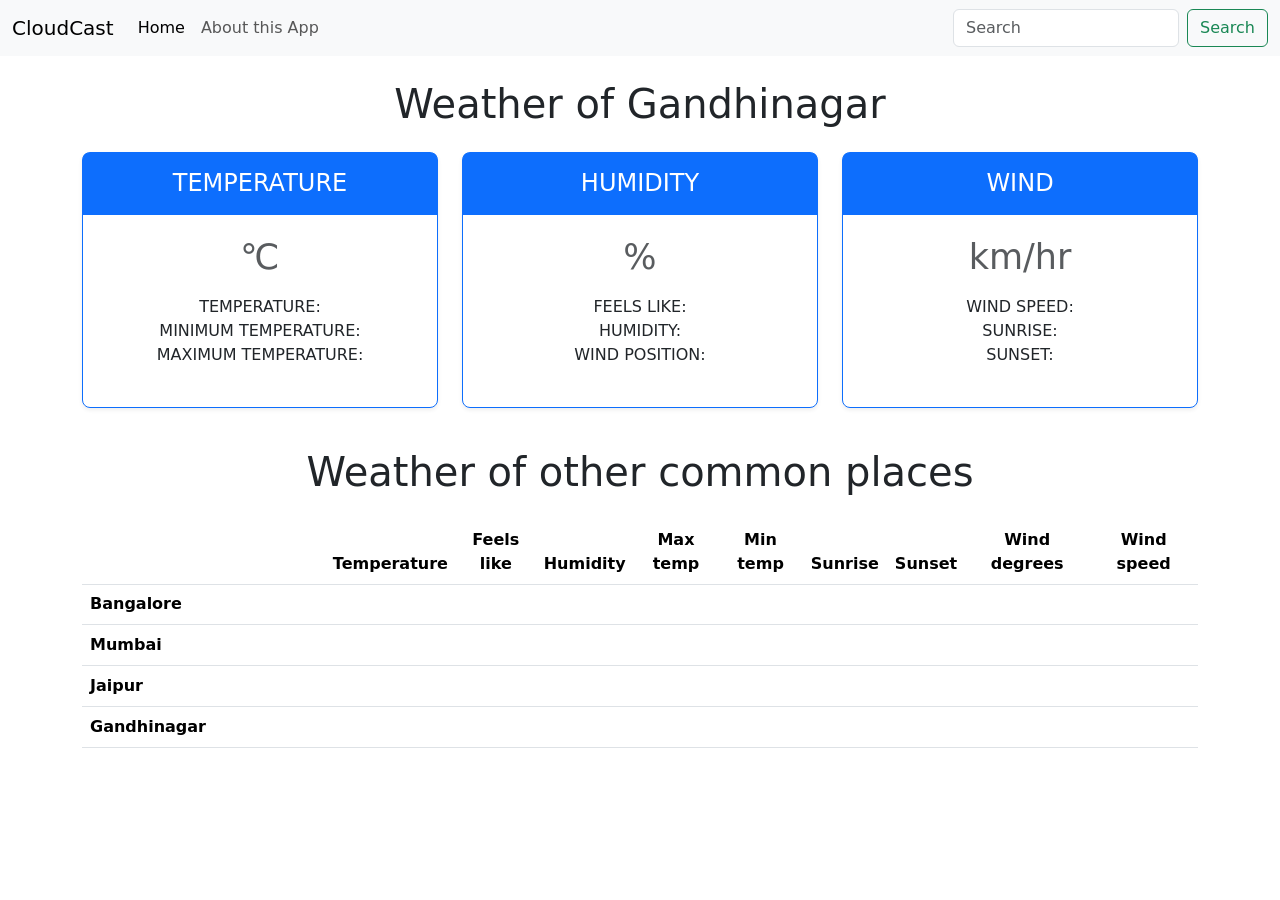
<file: index.html>
<!doctype html>
<html lang="en">
  <head>
    <meta charset="utf-8">
    <link rel="icon" type="x-icon" href="cloud.png">
    <meta name="viewport" content="width=device-width, initial-scale=1">
    <title>CloudCast</title>
    <link href="https://cdn.jsdelivr.net/npm/bootstrap@5.3.1/dist/css/bootstrap.min.css" rel="stylesheet" integrity="sha384-4bw+/aepP/YC94hEpVNVgiZdgIC5+VKNBQNGCHeKRQN+PtmoHDEXuppvnDJzQIu9" crossorigin="anonymous">
  </head>
  <body>
   <nav class="navbar navbar-expand-lg bg-body-tertiary">
  <div class="container-fluid">
    <a class="navbar-brand" href="#">CloudCast</a>
    <button class="navbar-toggler" type="button" data-bs-toggle="collapse" data-bs-target="#navbarSupportedContent" aria-controls="navbarSupportedContent" aria-expanded="false" aria-label="Toggle navigation">
      <span class="navbar-toggler-icon"></span>
    </button>
    <div class="collapse navbar-collapse" id="navbarSupportedContent">
      <ul class="navbar-nav me-auto mb-2 mb-lg-0">
        <li class="nav-item">
          <a class="nav-link active" aria-current="page" >Home</a>
        </li>
        <li class="nav-item">
          <a class="nav-link" href="about.html">About this App</a>
        </li>
    
        </li>
        <li class="nav-item">
          
        </li>
      </ul>
      <form class="d-flex" role="search">
        <input id="city" class="form-control me-2" type="search" placeholder="Search" aria-label="Search">
        <button class="btn btn-outline-success" type="submit" id="submit" id="submit">Search</button>
      </form>
    </div>
  </div>
</nav>

<div class="container">
      <h1 class="my-4 text-center">Weather of <span id="cityName">Delhi</span></h1>
<main>
    <div class="row row-cols-1 row-cols-md-3 mb-3 text-center">
      <div class="col">
       <div class="card mb-4 rounded-3 shadow-sm border-primary">
          <div class="card-header py-3 text-bg-primary border-primary">
            <h4 class="my-0 fw-normal">TEMPERATURE</h4>
          </div>
          <div class="card-body">
            <h1 class="card-title pricing-card-title"><span id="temp2"></span><small class="text-body-secondary fw-light"><span> &#8451;</span></small></h1>
            <ul class="list-unstyled mt-3 mb-4">
                 <li>TEMPERATURE: <span id="temp"></span></li>
              <li>MINIMUM TEMPERATURE: <span id="min_temp"></span></li>
              <li>MAXIMUM TEMPERATURE: <span id="max_temp"></span></li>
            </ul>
       
          </div>
        </div>
      </div>
      <div class="col">
       <div class="card mb-4 rounded-3 shadow-sm border-primary">
          <div class="card-header py-3 text-bg-primary border-primary">
            <h4 class="my-0 fw-normal">HUMIDITY</h4>
          </div>
          <div class="card-body">
            <h1 class="card-title pricing-card-title"><span id="humidity2"></span><small class="text-body-secondary fw-light"> %</small></h1>
            <ul class="list-unstyled mt-3 mb-4">
                 <li>FEELS LIKE: <span id="feels_like"></span></li>
                   <li>HUMIDITY: <span id="humidity"></span></li>
                   <LI>WIND POSITION: <SPan id="wind_degrees"></SPan></LI>
            </ul>
          </div>
        </div>
      </div>
      <div class="col">
        <div class="card mb-4 rounded-3 shadow-sm border-primary">
          <div class="card-header py-3 text-bg-primary border-primary">
            <h4 class="my-0 fw-normal">WIND</h4>
          </div>
          <div class="card-body">
            <h1 class="card-title pricing-card-title"><span id="wind_speed2"></span><small class="text-body-secondary fw-light"> km/hr</small></h1>
            <ul class="list-unstyled mt-3 mb-4">
               <li>WIND SPEED: <span id="wind_speed"></span></li>
                   <li>SUNRISE: <span id="sunrise"></span></li>
                   <li>SUNSET: <span id="sunset"></span></li>
            </ul>
          </div>
        </div>
      </div>
    </div>
    <h2 class="display-6 text-center mb-4">Weather of other common places</h2>
    <div class="table-responsive">
      <table class="table text-center">
        <thead>
          <tr>
            <th style="width: 34%;"></th>
            <th style="width: 2%;">    Temperature</th>
  <th style="width: 9%;">    Feels like</th>
  <th style="width: 2%;">    Humidity</th>
  <th style="width: 10%;">    Max temp</th>
  <th style="width: 10%;">    Min temp</th>
  <th style="width: 2%;">    Sunrise</th>
  <th style="width: 2%;">    Sunset</th>
  <th style="width: 15%;">    Wind degrees</th>
  <th style="width: 15%;">    Wind speed</th>
          </tr>
        </thead>
        <tbody>
          <tr>
            <tr class="cityRow">
            <th scope="row" class="text-start cityName">Bangalore</th>
             <td class="temp"></td>
             <td class="feels_like"></td>
              <td class="humidity"></td>
               <td class="min_temp"></td>
                <td class="max_temp"></td>
                 <td class="sunrise"></td>
                  <td class="sunset"></td>
                   <td class="wind_degrees"></td>
                    <td class="wind_speed"></td>     
          </tr>
        </tbody>

        <tbody>
          <tr class="cityRow">
            <th scope="row" class="text-start cityName">Mumbai</th>
            <td class="temp"></td>
            <td class="feels_like"></td>
             <td class="humidity"></td>
              <td class="min_temp"></td>
               <td class="max_temp"></td>
                <td class="sunrise"></td>
                 <td class="sunset"></td>
                  <td class="wind_degrees"></td>
                   <td class="wind_speed"></td>  


          </tr>
           <tr class="cityRow">
            <th scope="row" class="text-start cityName">Jaipur</th>
            <td class="temp"></td>
            <td class="feels_like"></td>
             <td class="humidity"></td>
              <td class="min_temp"></td>
               <td class="max_temp"></td>
                <td class="sunrise"></td>
                 <td class="sunset"></td>
                  <td class="wind_degrees"></td>
                   <td class="wind_speed"></td>  
                    <tr class="cityRow">
            <th scope="row" class="text-start cityName">Gandhinagar</th>
            <td class="temp"></td>
            <td class="feels_like"></td>
             <td class="humidity"></td>
              <td class="min_temp"></td>
               <td class="max_temp"></td>
                <td class="sunrise"></td>
                 <td class="sunset"></td>
                  <td class="wind_degrees"></td>
                   <td class="wind_speed"></td>  

          </tr>
        </tbody>
      </table>
    </div>
  </main>
</div>
    <script src="https://cdn.jsdelivr.net/npm/bootstrap@5.3.1/dist/js/bootstrap.bundle.min.js" integrity="sha384-HwwvtgBNo3bZJJLYd8oVXjrBZt8cqVSpeBNS5n7C8IVInixGAoxmnlMuBnhbgrkm" crossorigin="anonymous"></script>
<script src="script.js"></script>  
</body>
</html>
</file>
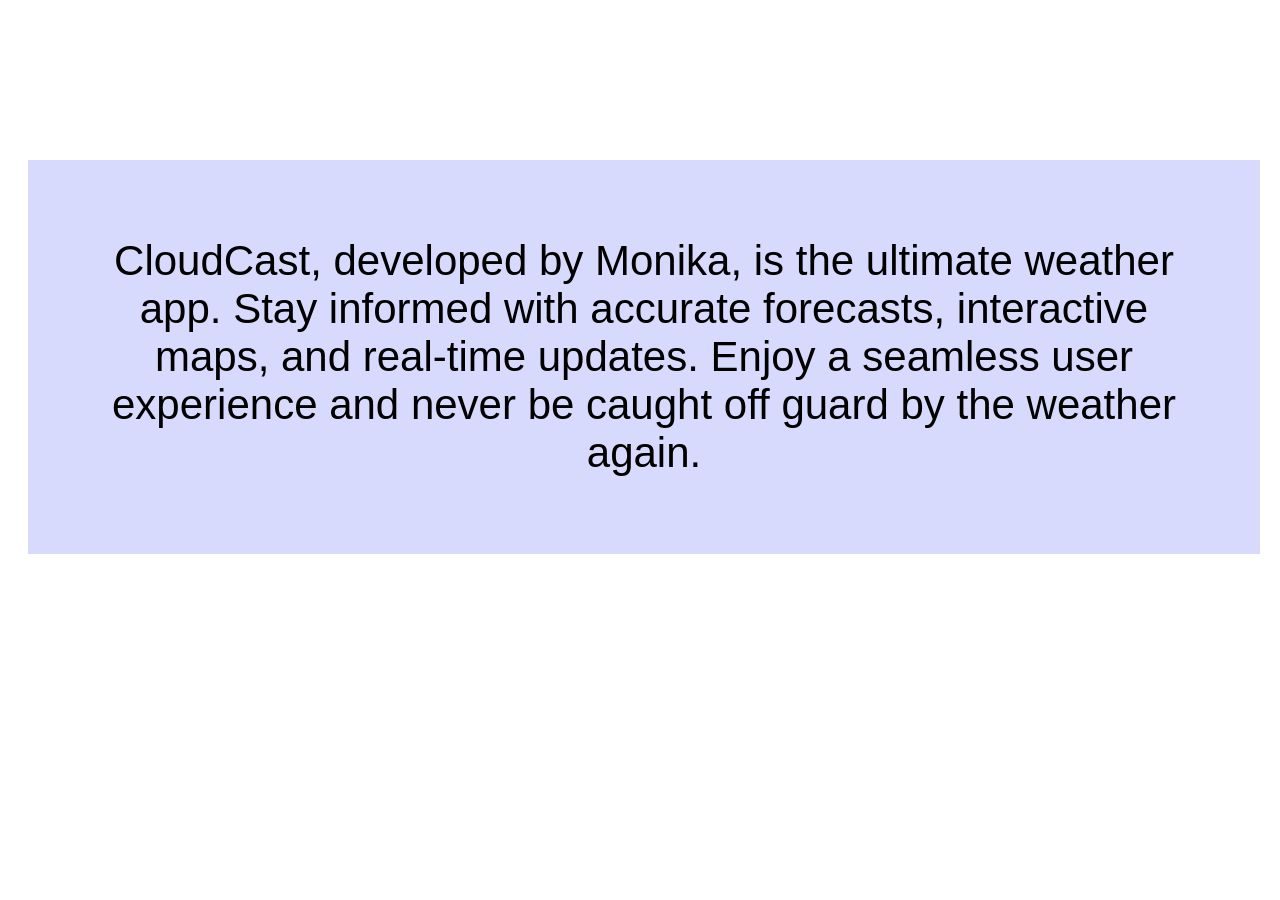
<file: about.html>
<!DOCTYPE html>
<html lang="en">
<head>
    <meta charset="UTF-8">
    <meta name="viewport" content="width=device-width, initial-scale=1.0">
    <title>About this App</title>
</head>
<body>
    <div class="abt">
        CloudCast, developed by Monika, is the ultimate weather app. Stay informed with accurate forecasts, interactive maps, and real-time updates. Enjoy a seamless user experience and never be caught off guard by the weather again.
    </div>
    <link rel="stylesheet" href="styles.css">
</body>
</html>
</file>
<file: styles.css>
.abt{
    padding: 77px;
    margin-left: 20px;
    margin-top: 152px;
    text-align: center;
    position: absolute;
    margin-right: 20px;
    background-color: #d8dafd;
    font-family: 'Poppins', sans-serif;
    font-size: 42px;
}
</file>
